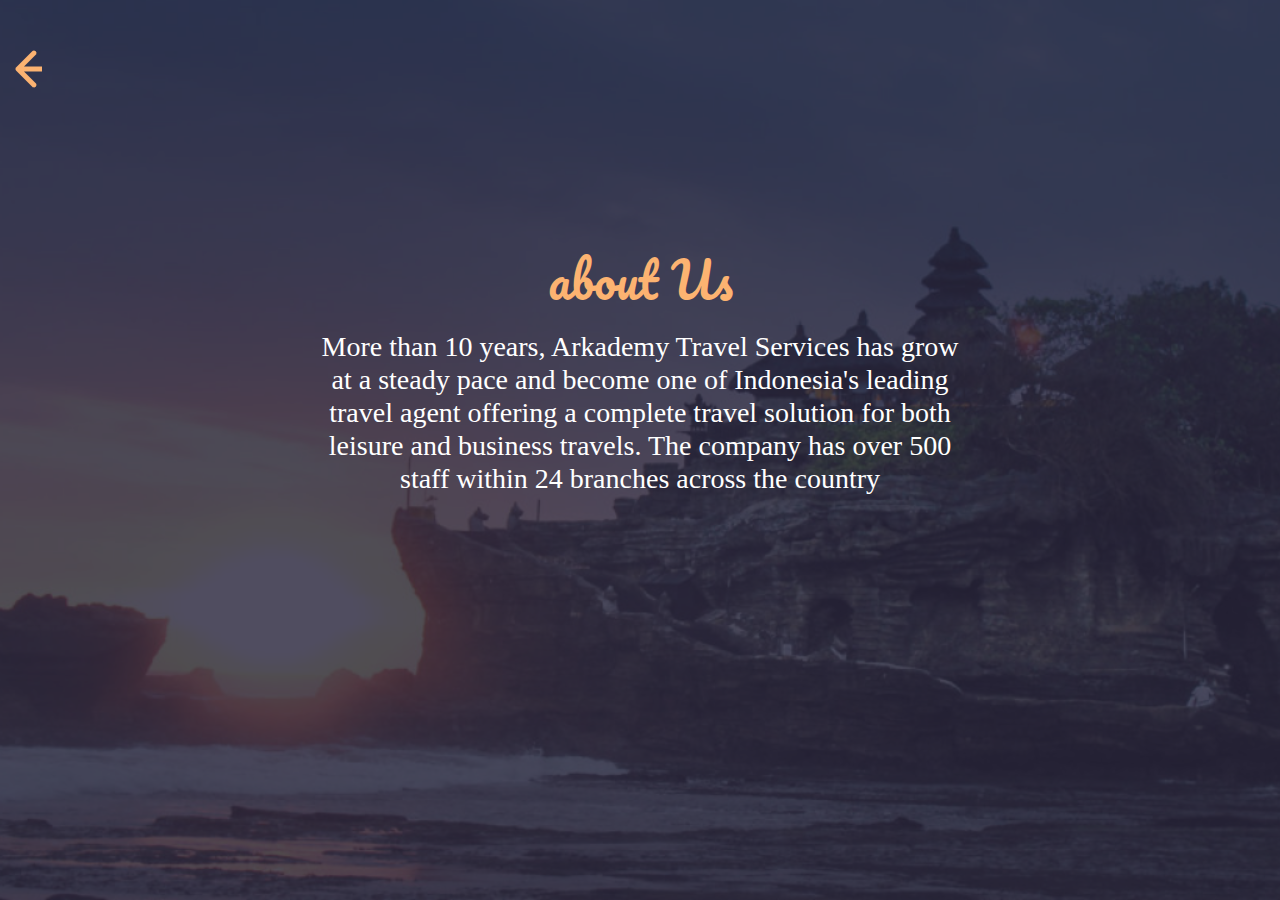
<file: about-us.html>
<html lang="en">
<head>
    <meta charset="UTF-8">
    <meta name="viewport" content="width=device-width, initial-scale=1.0">
    <title>about Us</title>
    <link rel="stylesheet" href="https://maxcdn.bootstrapcdn.com/bootstrap/4.0.0/css/bootstrap.min.css" integrity="sha384-Gn5384xqQ1aoWXA+058RXPxPg6fy4IWvTNh0E263XmFcJlSAwiGgFAW/dAiS6JXm" crossorigin="anonymous">
    <link rel="stylesheet" href="/CSS/about-us.css">
    <link href="https://fonts.googleapis.com/css?family=Pacifico|Roboto+Condensed&display=swap" rel="stylesheet"> 
</head>
<body>
<section id="about-us">

    <div class="about-us-div container-fluid">
    
    <a href="index.html">
    <img src="/Image/Back.png" alt="back-arrow" class="tanda-panah">
</a>
    <h1>about Us</h1>

   <div>
    <p class="text-center">
        More than 10 years, 
        Arkademy Travel Services has grow at a steady 
        pace and become one of Indonesia's leading travel agent offering 
        a complete travel solution for both leisure and business travels. 
        The company has over 500 staff within 24 branches across the country
    </p>
</div>
</div>


</section>
    
</body>
</html>
</file>
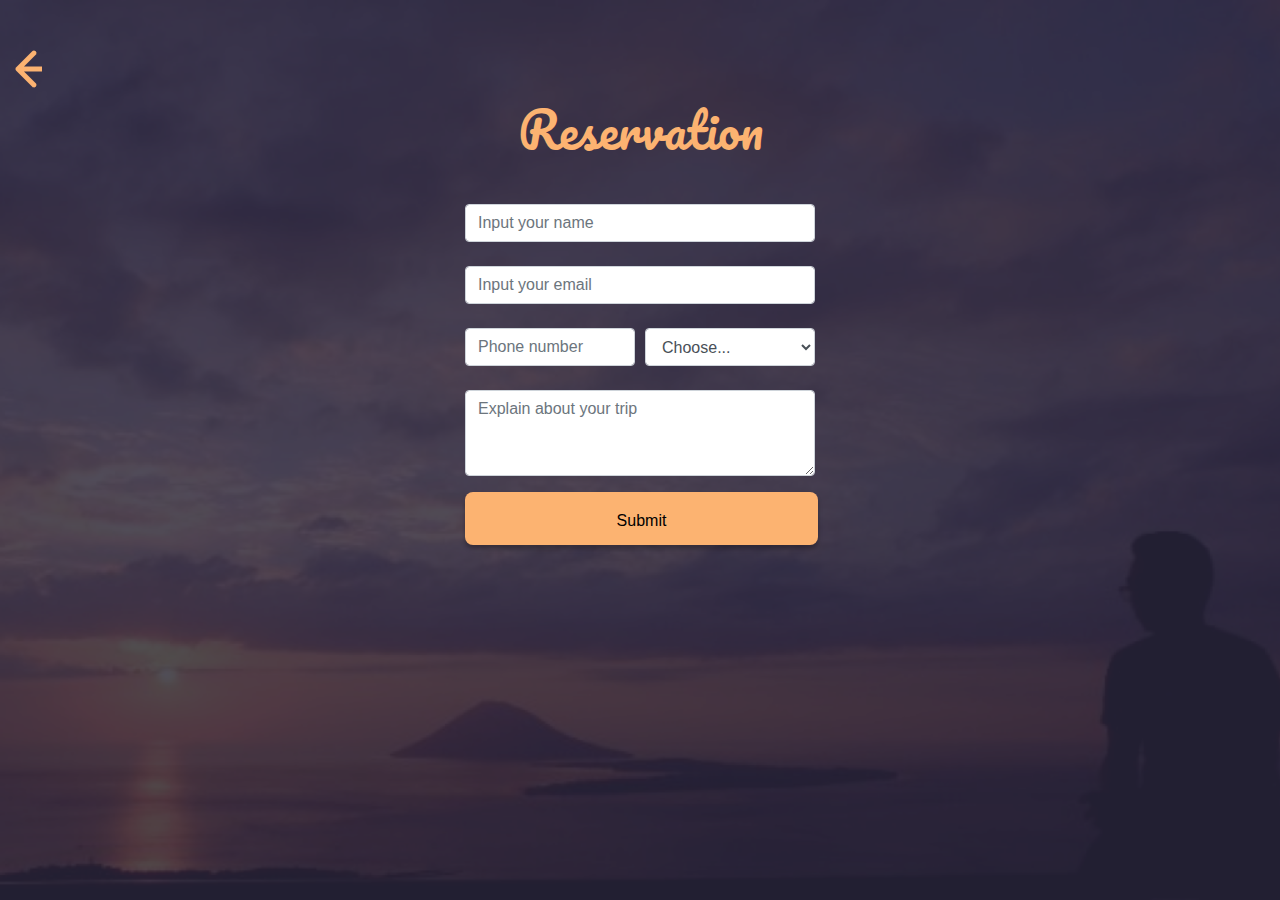
<file: form.html>
<html lang="en">
<head>
    <meta charset="UTF-8">
    <meta name="viewport" content="width=device-width, initial-scale=1.0">
    <title>Form</title>
    <link rel="stylesheet" href="https://maxcdn.bootstrapcdn.com/bootstrap/4.0.0/css/bootstrap.min.css" integrity="sha384-Gn5384xqQ1aoWXA+058RXPxPg6fy4IWvTNh0E263XmFcJlSAwiGgFAW/dAiS6JXm" crossorigin="anonymous">
    <link rel="stylesheet" href="/CSS/form.css">
    <link href="https://fonts.googleapis.com/css?family=Pacifico|Roboto+Condensed&display=swap" rel="stylesheet"> 
</head>
<body>
<section id="form">
  <div class="container-fluid">
  <a href="about-us.html">
    <img src="/Image/Back.png" alt="back-arrow" class="tanda-panah" onclick="">
  </a>
    <h1>Reservation</h1>

    <form id="form-pendaftaran">
        <div class="form-group">
            <label for="inputAddress"></label>
            <input type="text" class="form-control" id="inputAddress" placeholder="Input your name">
          </div>
          <div class="form-group">
            <label for="inputAddress"></label>
            <input type="text" class="form-control" id="inputEmail4" placeholder="Input your email">
          </div>
        <div class="form-row">
          <div class="form-group col-md-6">
            <label for="inputEmail4"></label>
            <input type="email" class="form-control" id="number" placeholder="Phone number">
          </div>
          <div class="form-group col-md-6">
            <label for="inputState"></label>
            <select  class="form-control" id="inputState" placeholder="Select your nationality">
                <option selected>Choose...</option>
                <option>...</option>
            </select>
          </div>
        </div>

        <div class="form-group ">
            <label for="exampleFormControlTextarea5"></label>
            <textarea class="form-control" id="exampleFormControlTextarea5" rows="3" placeholder="Explain about your trip"></textarea>
          </div>
    
       
        <button type="submit" class="btn">Submit</button>
      </form>
    </div>

</section>
    
</body>
</html>
</file>
<file: CSS/about-us.css>
body{

    
    background-image: url(/Image/bg1.png);
    background-repeat: no-repeat;
    
  background-position: center; 
  background-size: cover;
 height: 100%;
 overflow-x: scroll;
 margin: 0;

  text-align: center;


}

#about-us{
     background: rgba(42, 38, 61, 0.82);
     background-size: cover;
     height: 100%;
     overflow-x: scroll;
     text-align: center;
     
}

.about-us-div{
  text-align: justify;
}

.tanda-panah{

  margin-right: 1800px;
  padding-top: 50px;
}

h1{


font-family: Pacifico;
font-style: normal;
font-weight: normal;
font-size: 3rem;
line-height: 5.25rem;
text-align: center;

padding-top: 9.375rem;

color: #FCB371;
}

p{


font-family: SF Pro Display;
font-style: normal;
font-weight: normal;
font-size: 1.75rem;
line-height: 2.0625rem;
text-align: center;

padding-left: 18.75rem;
padding-right: 18.75rem;

color: #FFFFFF;
}

@media (max-width:900px){

  p{


    font-family: SF Pro Display;
    font-style: normal;
    font-weight: normal;
    font-size: 1.75rem;
    line-height: 2.0625rem;
    text-align: justify;
    
    margin: auto;
    
    color: #FFFFFF;
    }
}
</file>
<file: CSS/form.css>
body{

    
    background-image: url(/Image/bg2.png);
    background-repeat: no-repeat;
    
  background-position: center; 
  background-size: cover;
 height: 100%;
 

  text-align: center;


}

#form{
     background: rgba(42, 38, 61, 0.82);
     background-size: cover;
     height: 100%;
     overflow-x: scroll;
     padding-bottom: 400px;

     
     
}

.tanda-panah{

  margin-right: 1800px;
  padding-top: 50px;
}

h1{
  left: 518px;
right: 519px;
top: 58px;
bottom: 578px;

font-family: Pacifico;
font-style: normal;
font-weight: normal;
font-size: 48px;
line-height: 84px;
text-align: center;

color: #FCB371;
}

#form-pendaftaran{

padding: 16px;
margin-left: auto;
margin-right: auto;

width: 382px;
height: 46px;

text-align: center;

border-radius: 8px;
}

.btn{

 
  padding: 16px;
  

  width: 353px;
  height: 53px;

  
  background: #FCB371;
  box-shadow: 0px 4px 4px rgba(0, 0, 0, 0.25);
  border-radius: 8px;
}
</file>
